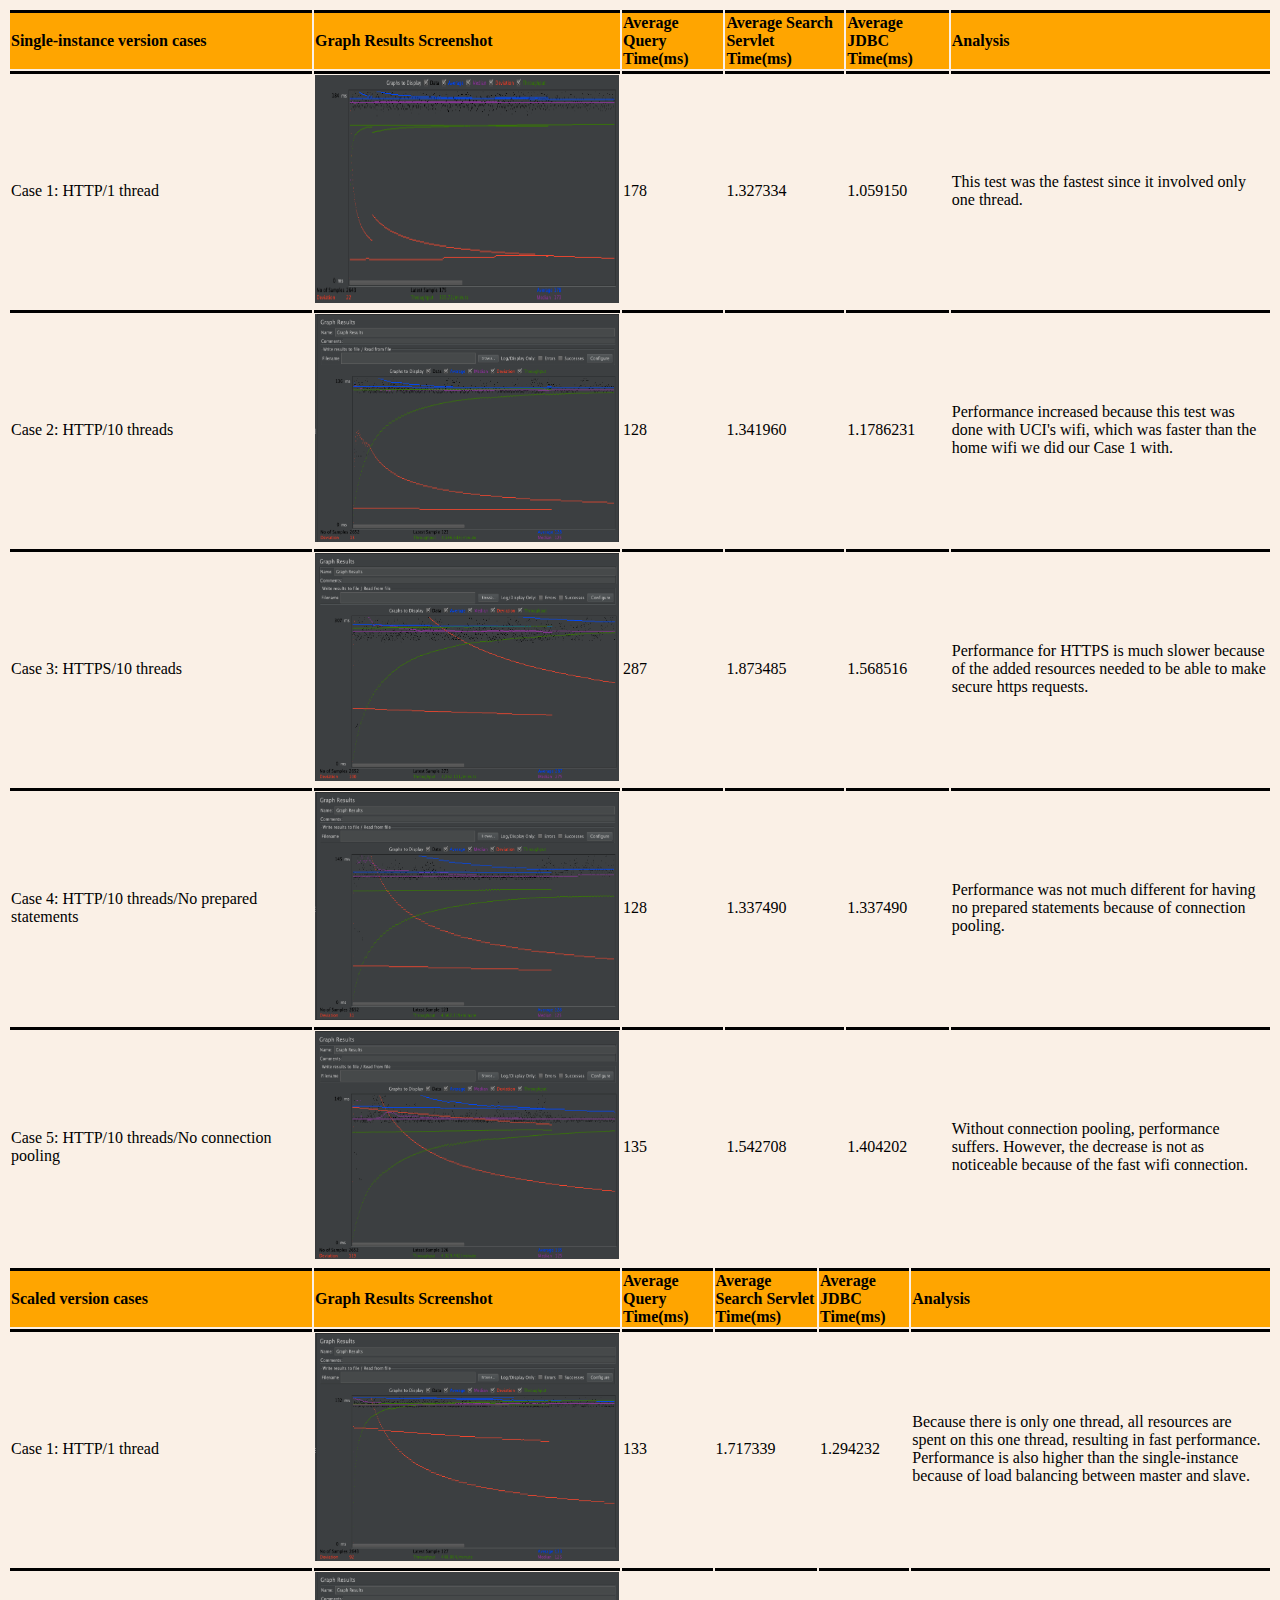
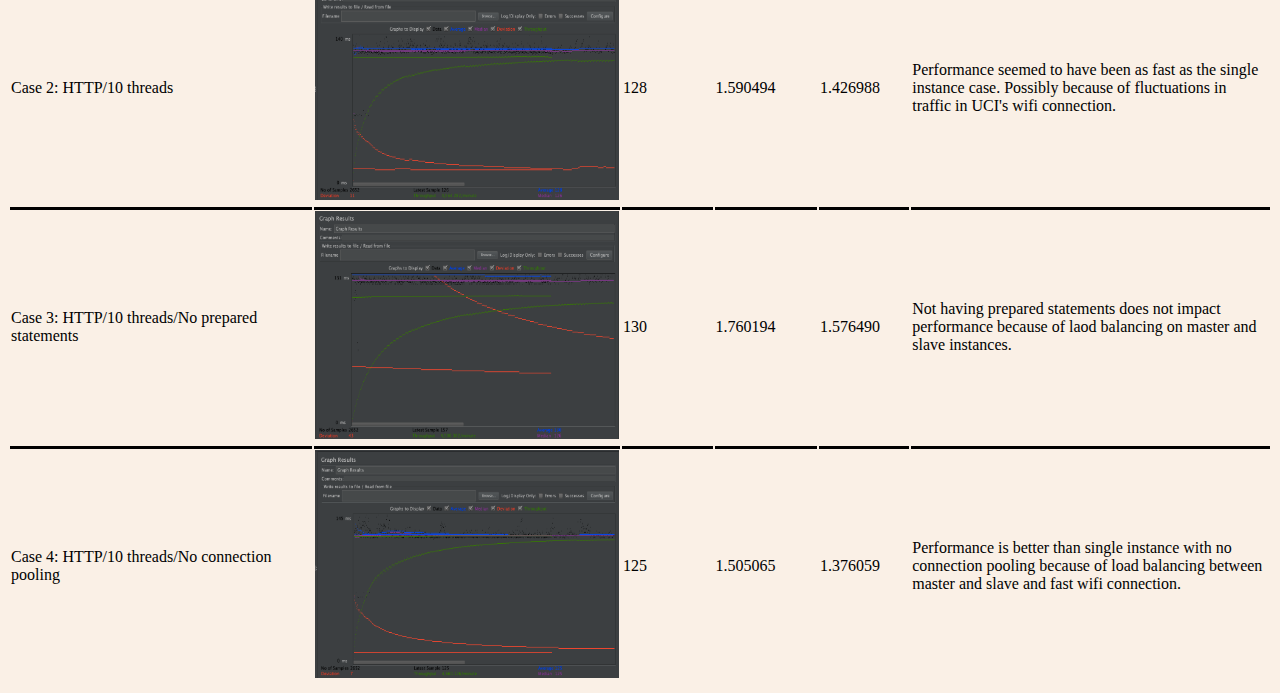
<file: JMeter-report/jmeter_report.html>
<!DOCTYPE html>
<html>
<head>
<style>
body {
    background-color: linen;
}

td {
    border-top-style: solid;
}
</style>
</head>
<body>

<table style="width:100%">
  <tr style="font-weight:bold; background-color: orange">
    <td width="300px">Single-instance version cases</td>
    <td>Graph Results Screenshot</td>
    <td>Average Query Time(ms)</td>
    <td>Average Search Servlet Time(ms)</td>
    <td>Average JDBC Time(ms)</td>
    <td>Analysis</td>
  </tr>
  <tr>
    <td>Case 1: HTTP/1 thread</td>
    <td><img src="single_graph_results_case1.png" alt="Graph Results Screenshot Case 1" style="width:304px;height:228px;"></td>
    <td>178</td>
    <td>1.327334</td>
    <td>1.059150</td>
    <td>This test was the fastest since it involved only one thread.</td>
  </tr>
  <tr>
    <td>Case 2: HTTP/10 threads</td>
    <td><img src="single_graph_results_case2.png" alt="Graph Results Screenshot Case 2" style="width:304px;height:228px;"></td>
    <td>128</td>
    <td>1.341960</td>
    <td>1.1786231</td>
    <td>Performance increased because this test was done with UCI's wifi, which was faster than the home wifi we did our Case 1 with.</td>
  </tr>
  <tr>
    <td>Case 3: HTTPS/10 threads</td>
    <td><img src="single_graph_results_case3.png" alt="Graph Results Screenshot Case 3" style="width:304px;height:228px;"></td>
    <td>287</td>
    <td>1.873485</td>
    <td>1.568516</td>
    <td>Performance for HTTPS is much slower because of the added resources needed to be able to make secure https requests.</td>
  </tr>
  <tr>
    <td>Case 4: HTTP/10 threads/No prepared statements</td>
    <td><img src="single_graph_results_case4.png" alt="Graph Results Screenshot Case 4" style="width:304px;height:228px;"></td>
    <td>128</td>
    <td>1.337490</td>
    <td>1.337490</td>
    <td>Performance was not much different for having no prepared statements because of connection pooling.</td>
  </tr>
  <tr>
    <td>Case 5: HTTP/10 threads/No connection pooling</td>
    <td><img src="single_graph_results_case5.png" alt="Graph Results Screenshot Case 5" style="width:304px;height:228px;"></td>
    <td>135</td>
    <td>1.542708</td>
    <td>1.404202</td>
    <td>Without connection pooling, performance suffers. However, the decrease is not as noticeable because of the fast wifi connection.</td>
  </tr>

</table>


<table style="width:100%">
  <tr style="font-weight:bold; background-color: orange">
    <td width="300px">Scaled version cases</td>
    <td>Graph Results Screenshot</td>
    <td>Average Query Time(ms)</td>
    <td>Average Search Servlet Time(ms)</td>
    <td>Average JDBC Time(ms)</td>
    <td>Analysis</td>
  </tr>
  <tr>
    <td>Case 1: HTTP/1 thread</td>
    <td><img src="scaled_graph_results_case1.png" alt="Graph Results Screenshot Case 1" style="width:304px;height:228px;"></td>
    <td>133</td>
    <td>1.717339</td>
    <td>1.294232</td>
    <td>Because there is only one thread, all resources are spent on this one thread, resulting in fast performance. Performance is also higher than the single-instance because of load balancing between master and slave.</td>
  </tr>
  <tr>
    <td>Case 2: HTTP/10 threads</td>
    <td><img src="scaled_graph_results_case2.png" alt="Graph Results Screenshot Case 2" style="width:304px;height:228px;"></td>
    <td>128</td>
    <td>1.590494</td>
    <td>1.426988</td>
    <td>Performance seemed to have been as fast as the single instance case. Possibly because of fluctuations in traffic in UCI's wifi connection.</td>
  </tr>
  <tr>
    <td>Case 3: HTTP/10 threads/No prepared statements</td>
    <td><img src="scaled_graph_results_case3.png" alt="Graph Results Screenshot Case 4" style="width:304px;height:228px;"></td>
    <td>130</td>
    <td>1.760194</td>
    <td>1.576490</td>
    <td>Not having prepared statements does not impact performance because of laod balancing on master and slave instances.</td>
  </tr>
  <tr>
    <td>Case 4: HTTP/10 threads/No connection pooling</td>
    <td><img src="scaled_graph_results_case4.png" alt="Graph Results Screenshot Case 4" style="width:304px;height:228px;"></td>
    <td>125</td>
    <td>1.505065</td>
    <td>1.376059</td>
    <td>Performance is better than single instance with no connection pooling because of load balancing between master and slave and fast wifi connection.</td>
  </tr>

</table>

</body>
</html>
</file>
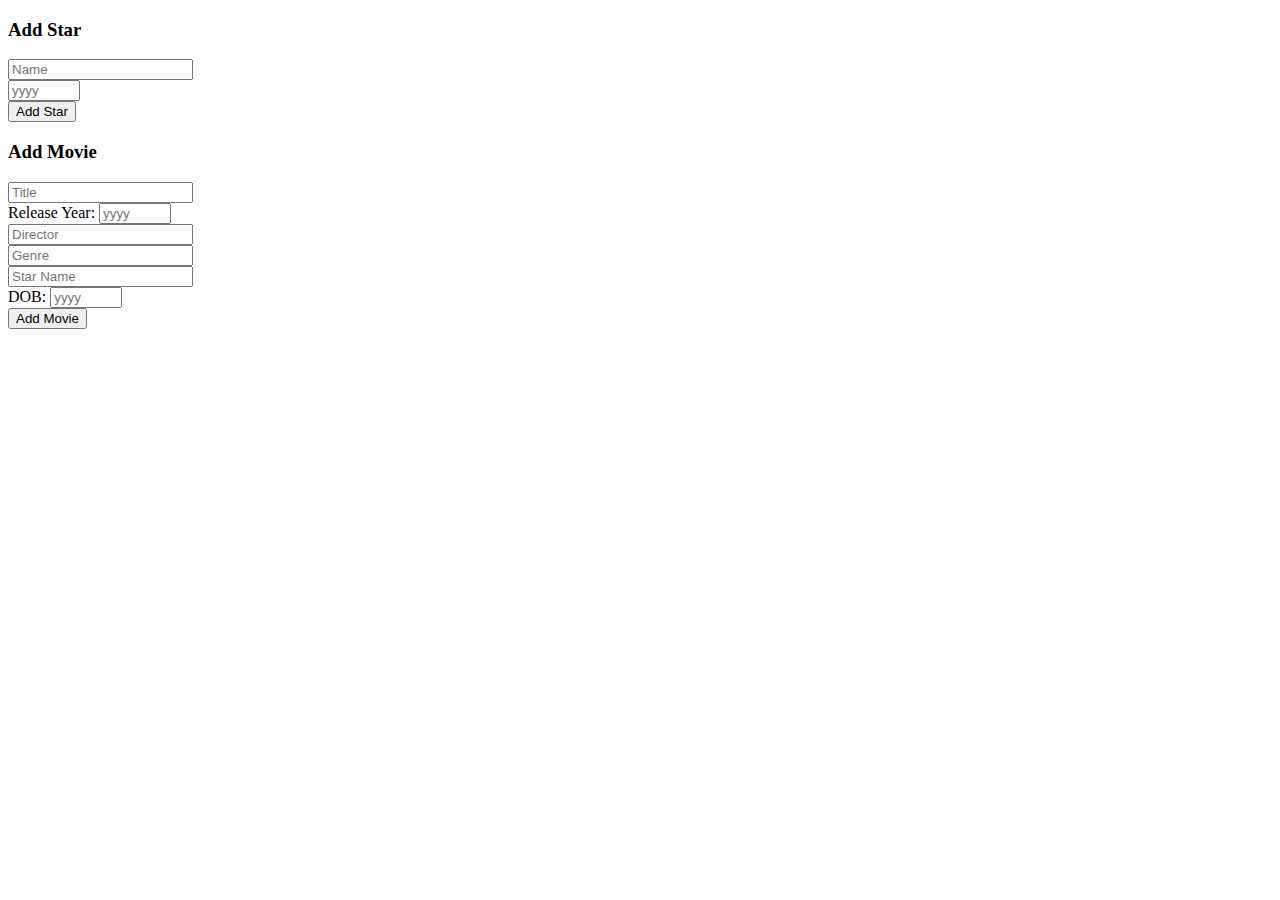
<file: project1/WebContent/__dashboard.html>
<!DOCTYPE html>
<html>
<head>
<meta charset="UTF-8">
<title>Dashboard</title>
</head>
<body>
	<form class="form" id="add-star-form" action="#" method="get">
		<h3>Add Star</h3>
		<div class="form-group">
			<input type="text" name="star_name" placeholder="Name">
		</div>
		<div class="form-group">
			<input type="number" min="1000" max="9999" name="birth_year" placeholder="yyyy">
		</div>
		<input type="submit" class="btn" value="Add Star">
		<div id="star-message"></div>
	</form>
	
	<form class="form" id="add-movie-form"action="#" method="post">
		<h3>Add Movie</h3>
		<div class="form-group">
			<input type="text" name="movie_title" placeholder="Title">
		</div>
		<div class="form-group">
			Release Year: <input type="number" min="1000" max="9999" name="movie_year" placeholder="yyyy">
		</div>
		<div class="form-group">
			<input type="text" name="movie_director" placeholder="Director">
		</div>
		<div class="form-group">
			<input type="text" name="genre" placeholder="Genre">
		</div>
		<div class="form-group">
			<input type="text" name="star_name" placeholder="Star Name">
		</div>
		<div class="form-group">
			DOB: <input type="number" min="1000" max="9999" name="star_year" placeholder="yyyy">
		</div>
		<input type="submit" class="btn" value="Add Movie">
		<div id="movie-message"></div>
	</form>
	
	<script src="https://ajax.googleapis.com/ajax/libs/jquery/3.2.1/jquery.min.js"></script>
	<script src="https://cdnjs.cloudflare.com/ajax/libs/popper.js/1.12.9/umd/popper.min.js"></script>
	<script src="https://maxcdn.bootstrapcdn.com/bootstrap/4.0.0/js/bootstrap.min.js"></script>
	<script src="__dashboard.js"></script>
</body>
</html>
</file>
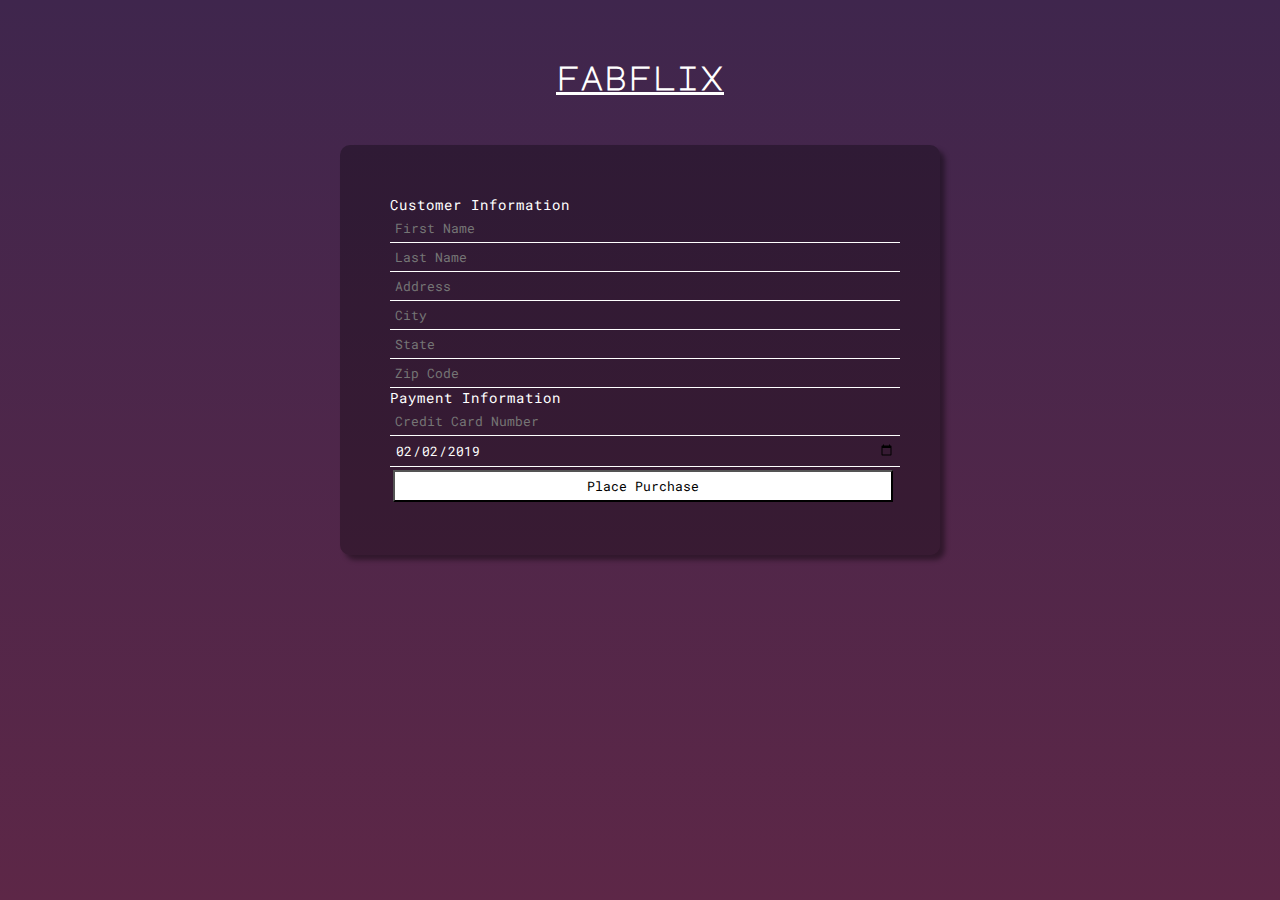
<file: project1/WebContent/checkout.html>
<!DOCTYPE html>
<html>
	<head>
		<meta charset="UTF-8">
		<title>Fablix</title>
		<link rel="shortcut icon" type="image/png" href="images/movie.png"/>
		<link rel="stylesheet" type="text/css" href="css/index.css">
		<link href="https://fonts.googleapis.com/css?family=Major+Mono+Display|Roboto+Mono:400" rel="stylesheet">
		<link rel="stylesheet" href="https://stackpath.bootstrapcdn.com/bootstrap/4.1.3/css/bootstrap.min.css" integrity="sha384-MCw98/SFnGE8fJT3GXwEOngsV7Zt27NXFoaoApmYm81iuXoPkFOJwJ8ERdknLPMO" crossorigin="anonymous">
	</head>
	<body>
		<nav class="navbar">
			<h1><a href="/project1">fabflix</a></h1>
		</nav>
		<div class="card chkout-form-container">
			<form id="checkout-form" action="#" method="post" class="chkout-form">
				<label>Customer Information</label>
				<div class="form-group">
					<input type="text" placeholder="First Name" name="first-name">
				</div>
				<div class="form-group">
					<input type="text" placeholder="Last Name" name="last-name">
				</div>
				<div class="form-group">
					<input type="text" placeholder="Address" name="address">
				</div>
				<div class="form-group">
					<input type="text" placeholder="City" name="city">
				</div>
				<div class="form-group">
					<input type="text" placeholder="State" name="state">
				</div>
				<div class="form-group">
					<input type="text" placeholder="Zip Code" name="zip">
				</div>
				<label>Payment Information</label>
				<div class="form-group">
					<input type="text" placeholder="Credit Card Number" name="cc-id">
				</div>
				<div class="form-group">
					<label for="exp"><input type="date" value="2019-02-02" name="exp"></label>
				</div>
				<input type="submit" class="btn" value="Place Purchase">
				<div class="message"></div>
			</form>
		</div>
		
			<!-- <footer class="footer bg-light">
				<a href="/project1/index.html" >Back to Main Page</a>
			</footer> -->
		
		<script src="https://ajax.googleapis.com/ajax/libs/jquery/3.2.1/jquery.min.js"></script>
		<script src="https://cdnjs.cloudflare.com/ajax/libs/popper.js/1.14.6/umd/popper.min.js" integrity="sha384-wHAiFfRlMFy6i5SRaxvfOCifBUQy1xHdJ/yoi7FRNXMRBu5WHdZYu1hA6ZOblgut" crossorigin="anonymous"></script>
		<script src="https://stackpath.bootstrapcdn.com/bootstrap/4.2.1/js/bootstrap.min.js" integrity="sha384-B0UglyR+jN6CkvvICOB2joaf5I4l3gm9GU6Hc1og6Ls7i6U/mkkaduKaBhlAXv9k" crossorigin="anonymous"></script>

		<script src="checkout.js"></script>
	</body>
</html>
</file>
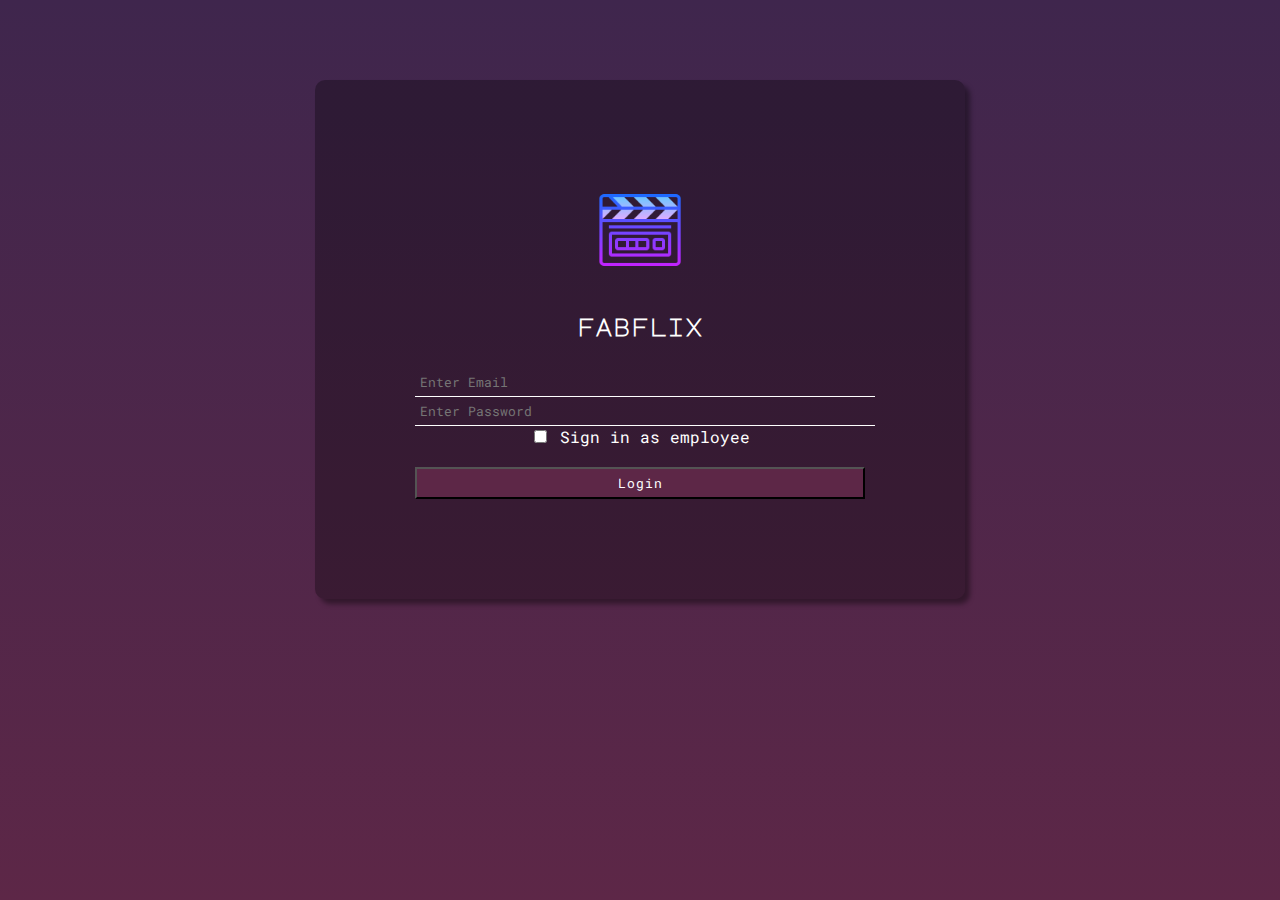
<file: project1/WebContent/login.html>
<!DOCTYPE html>
<html>
	<head>
		<meta charset="UTF-8">
		<title>Fabflix | Login</title>
		
		<meta name="viewport" content="width=device-width, initial-scale=1, maximum-scale=1, user-scalable=no">
		
		<link rel="shortcut icon" type="image/png" href="images/movie.png"/>
		<link rel="stylesheet" type="text/css" href="./css/login.css">
		<link href="https://fonts.googleapis.com/css?family=Major+Mono+Display|Roboto+Mono:300" rel="stylesheet">
		<link rel="stylesheet" href="https://stackpath.bootstrapcdn.com/bootstrap/4.1.3/css/bootstrap.min.css" integrity="sha384-MCw98/SFnGE8fJT3GXwEOngsV7Zt27NXFoaoApmYm81iuXoPkFOJwJ8ERdknLPMO" crossorigin="anonymous">
	</head>
<body>
	<div class="container">
		<div class="login">
		<form id="login_form" method="post" action="#">
			<img src="images/movie.png"/>
			<h2>fabflix</h2>
			<div class="form-group">
				<input type="text" placeholder="Enter Email" name="username">
			</div>
			<div class="form-group">
				<input type="password" placeholder="Enter Password" name="password">
			</div>
			<div class="form-group">
				<input type="checkbox" name="type" value="employee"> Sign in as employee
			</div>
			<!-- <div class="g-recaptcha" data-sitekey="6Ledvo8UAAAAALlLrgLSZTp2vq_U8EmW_PmdJ-eW"></div>-->
			<div class="error-msg"></div>
			<input type="submit" class="btn login-submit" value="Login">
			
		</form>
		</div>
	</div>
	<script src='https://www.google.com/recaptcha/api.js'></script>
	<script src="https://ajax.googleapis.com/ajax/libs/jquery/3.2.1/jquery.min.js"></script>
	<script src="https://cdnjs.cloudflare.com/ajax/libs/popper.js/1.12.9/umd/popper.min.js"></script>
	<script src="https://maxcdn.bootstrapcdn.com/bootstrap/4.0.0/js/bootstrap.min.js"></script>
	
	<script src="login.js"></script>
</body>
</html>
</file>
<file: project1/WebContent/css/index.css>
::-webkit-scrollbar {
	width:4px;
	height:4px;
	background-color:black;
}
::-webkit-scrollbar-track {
	background-color:black;
}
::-webkit-scrollbar-thumb {
	background-color:#F6D169;
}

body {
	margin: 0;
	padding: 0;
	background-image: linear-gradient(#3F264D, #5D2747);
	background-repeat: no-repeat;
	background-attachment: fixed;
	color: white!important;
	font-family: 'Roboto Mono', monospace;
}

a, a:visited, a:active {
	color: #F6D169!important;
}

a:hover {
	text-decoration: none!important;
	color: #F6D169!important;
}

h1, h1 a, h1 a:hover, h1 a:visited, h1 a:active {
	text-align: center!important;
	font-family: 'Major Mono Display', monospace!important;
	color: white!important;
	padding: 10px!important;
	padding-bottom: 0px!important;
	text-align: center!important;
}

h2, h3, h4, h6 {
	color: white!important;
	text-align: center!important;
	padding: 10px!important;
	padding-bottom: 0px!important;
	font-family: 'Major Mono Display', monospace!important;
}

.movie-title {
	border-bottom: 1px solid white;
	line-height: 1.5;
}

.movie-title a {
	text-transform: lowercase;
}


.navbar {
	padding: 30px!important;
}

.gen-search {
	background-color: transparent!important;
}

.btn {
	border-radius: 0px!important;
	margin: 3px;
	font-family: 'Roboto Mono', monospace;
	background-color: white;
	color: black!important;
	-webkit-transition: all 0.3s ease-out;
	-moz-transisition: all 0.3s ease-out;
	-o-transition: all 0.3s ease-out;
	transition: all 0.3s ease-out;
}

.btn:hover {
	background-color: #F6D169;
	-webkit-transition: all 0.3s ease-out;
	-moz-transisition: all 0.3s ease-out;
	-o-transition: all 0.3s ease-out;
	transition: all 0.3s ease-out;
}

.btn a {
	color: black!important;
}

.btn img {
	width: 100%!important;
}

input[type=text], input[type=number], input[type=date] {
	width: 220px;
	background-color: transparent;
	border-top: none;
	border-bottom: 1px solid white;
	border-left: none;
	border-right: none;
	padding: 0px 10px 5px 10px;
	color: white;
	font-family: 'Roboto Mono', monospace;
	float: right;
}

input[type=text]:focus, input[type=password]:focus, 
input[type=number]:focus, input[type=date]:focus {
	background-color: transparent;
	border-bottom: 1px solid #F6D169;
	outline: none;
	color: white;
}

.filters {
	width: 100%;
	text-align: center;
	margin-bottom: 15px;
}

select {
	background-color: transparent!important;
	border: 0px transparent!important;
	border-bottom: 1px solid white!important;
	color: white!important;
	font-family: 'Roboto Mono', monospace!important;
	font-size: 12px!important;
	text-transform: uppercase!important;
	letter-spacing: 1px!important;
	padding: 10px!important;
	border-radius: 0!important;
	-webkit-appearance: none;
	background-image: url("../images/chevron-down.svg");
    background-position: 100% 50%;
    background-repeat: no-repeat;
    width: 200px!important;
    margin: 0 auto!important;
}

select:focus {
	outline: none;
}

.modal-content {
	padding: 50px;
	background-color: #5D2747!important;
	color: white!important;
	font-family: 'Roboto Mono', monospace!important;
}

.carousel {
	width: 400px!important;
	box-shadow: 5px 5px 5px rgb(0, 0, 0, 0.4);
}

.carousel-inner, .carousel-item img{
	width: 400px!important;
	overflow: hidden;
}

.browse-alpha, .browse-genre {
	text-align: center;
	margin-bottom: 30px;
}

.genrelist-container {
	height: 300px;
	overflow: auto;
}

#movie_table {
	width: 100%;
	padding: 50px;
	text-align: center;
}

.movie {
	vertical-align: top;
	width: 30%!important;
	display: inline-block;
	background-color: rgb(0, 0, 0, 0.3);
	box-shadow: 5px 5px 5px rgb(0, 0, 0, 0.4);
	padding: 20px;
	margin: 20px;
	text-align: center;
	font-family: 'Roboto Mono', monospace!important;
	font-size: 12px;
	line-height: 1.5;
	position: relative;
}

.movie img {
	width: 40%;
	float: left;
}

.cart-submit {
	width: 50px;
	position: absolute;
	bottom: 0;
	right: 0;
	margin-left: 0;
	background-color: transparent!important;
	color: transparent!important;
	font-size: 12px!important;
	line-height: 2;
	text-transform: uppercase;
	overflow: hidden;
	-webkit-transition: all 0.5s ease!important;
	-moz-transition: all 0.5s ease!important;
	-o-transition: all 0.5s ease!important;
	transition: all 0.5s ease!important;
}

.cart-submit:hover {
	width: 150px;
	color: #F6D169!important;
	-webkit-transition: all 0.5s ease!important;
	-moz-transition: all 0.5s ease!important;
	-o-transition: all 0.5s ease!important;
	transition: all 0.5s ease!important;
}

.cart-submit img {
	width: 24px!important;
}

.pagination {
	width: 100%;
	text-align: center;
	justify-content: center;
	padding-bottom: 50px;
}

.page-item, .page-item a {
	color: white!important;
	text-align: center;
}

.page-link{
	background-color: rgb(0, 0, 0, 0.3)!important;
	box-shadow: 5px 5px 5px rgb(0, 0, 0, 0.4);
	border: none!important;
	width: 100px;
	text-align: center;
	margin: 30px;
	color: white!important;
	-webkit-transition: all 0.3s ease;
	-moz-transition: all 0.3s ease;
	-o-transition: all 0.3s ease;
	transition: all 0.3s ease;
}

.page-link:hover, .page-item, .page-link a:hover {
	box-shadow: none;
	color: white!important;
	-webkit-transition: all 0.3s ease;
	-moz-transition: all 0.3s ease;
	-o-transition: all 0.3s ease;
	transition: all 0.3s ease;
}

.card {
	background-color: transparent!important;
	border: none!important;
	padding: 20px;
	font-family: 'Roboto Mono', monospace;
	font-size: 14px;
	letter-spacing: 1.5px;
}

.card-title {
	text-transform: lowercase;
	background-color: rgb(0, 0, 0, 0.3)!important;
	padding: 20px!important;
}

.card img {
	background-color: rgb(0, 0, 0, 0.3)!important;
	padding: 20px;
}

table, .table {
	background-color: rgb(0, 0, 0, 0.3)!important;
	padding: 20px!important;
}

th {
	border-top: none!important;
	border-bottom: 1px solid black!important;
}

tr, td {
	border: none!important;
	padding: 20px!important;
	text-align: center;
}

.cart-form-btn, .main-results-btn {
	width: 100%;
	text-align: center;
	margin-top: 20px;
}

.qty-form {
	display: inline!important;
	margin: 5px;
}

.chkout-form input {
	width: 100%;
	float: none;
	padding: 5px;
}

.chkout-form-container {
	width: 500px;
	padding: 50px;
	margin: 0 auto;
	background-color: rgb(0, 0, 0, 0.3)!important;
	box-shadow: 5px 5px 5px rgb(0, 0, 0, 0.4);
	border-radius: 10px;
	letter-spacing: 1px!important;
}


    
.autocomplete-suggestions { border: 1px solid #999; background: #FFF; overflow: auto; color:black;}
.autocomplete-suggestion { padding: 2px 5px; white-space: nowrap; overflow: hidden; }
.autocomplete-selected { background: #F0F0F0; }
.autocomplete-suggestions strong { font-weight: normal; color: #3399FF; }
.autocomplete-group { padding: 2px 5px; }
.autocomplete-group strong { display: block; border-bottom: 1px solid #000; }

/* .detail {
	text-align: left!important;
	font-family: 'Roboto Mono', monospace!important;
	font-size: 12px;
	letter-spacing: 2px;
	text-transform: uppercase;
} */
</file>
<file: project1/WebContent/css/login.css>
body {
	margin: 0;
	padding: 0;
	background-image: linear-gradient(#3F264D, #5D2747);
	background-repeat: no-repeat;
	background-attachment: fixed;
	color: white;
}

h1 {
	text-align: center!important;
	font-family: 'Major Mono Display', monospace!important;
	color: white!important;
	padding: 10px!important;
	text-align: center!important;
}

h2 {
	color: white!important;
	text-align: center!important;
	padding: 10px!important;
	font-family: 'Major Mono Display', monospace!important;
}

.login {
	padding: 100px;
	width: 450px;
	background-color: white;
	margin: 80px auto;
	display: block;
	border-radius: 10px;
	background-color: rgb(0, 0, 0, 0.3);
	box-shadow: 5px 5px 5px rgb(0, 0, 0, 0.4);
	text-align: center;
	font-family: 'Roboto Mono', monospace;
}

.login img {
	width: 100px;
}

input[type=text], input[type=password] {
	width: 100%;
	background-color: transparent;
	border-top: none; /*1px solid white;*/
	border-bottom: 1px solid white;
	border-left: none;
	border-right: none;
	padding: 5px;
	color: white;
	font-family: 'Roboto Mono', monospace;
	/*margin-top: 10px;*/
}

input[type=text]:focus, input[type=password]:focus {
	background-color: transparent;
	/*border-top: 1px solid #F6D169;*/
	border-bottom: 1px solid #F6D169;
	outline: none;
	color: white;
}

.login-submit{
	background-color: #5D2747!important;
	border-radius: 0px!important;
	width: 100%;
	padding: 5px;
	font-family: 'Roboto Mono', monospace;
	color: white!important;
	margin-top: 10px;
	-webkit-transition: all 0.3s ease;
	-moz-transition: all 0.3s ease;
	-o-transition: all 0.3s ease;
	transition: all 0.3s ease;
	letter-spacing: 1px;
}

.login-submit:hover {
	background-color: #F6D169!important;
	color: black!important;
	-webkit-transition: all 0.3s ease;
	-moz-transition: all 0.3s ease;
	-o-transition: all 0.3s ease;
	transition: all 0.3s ease;
}

.error-msg {
	color: #F6D169;
	font-family: 'Roboto Mono', monospace;
	padding: 5px;
}
</file>
